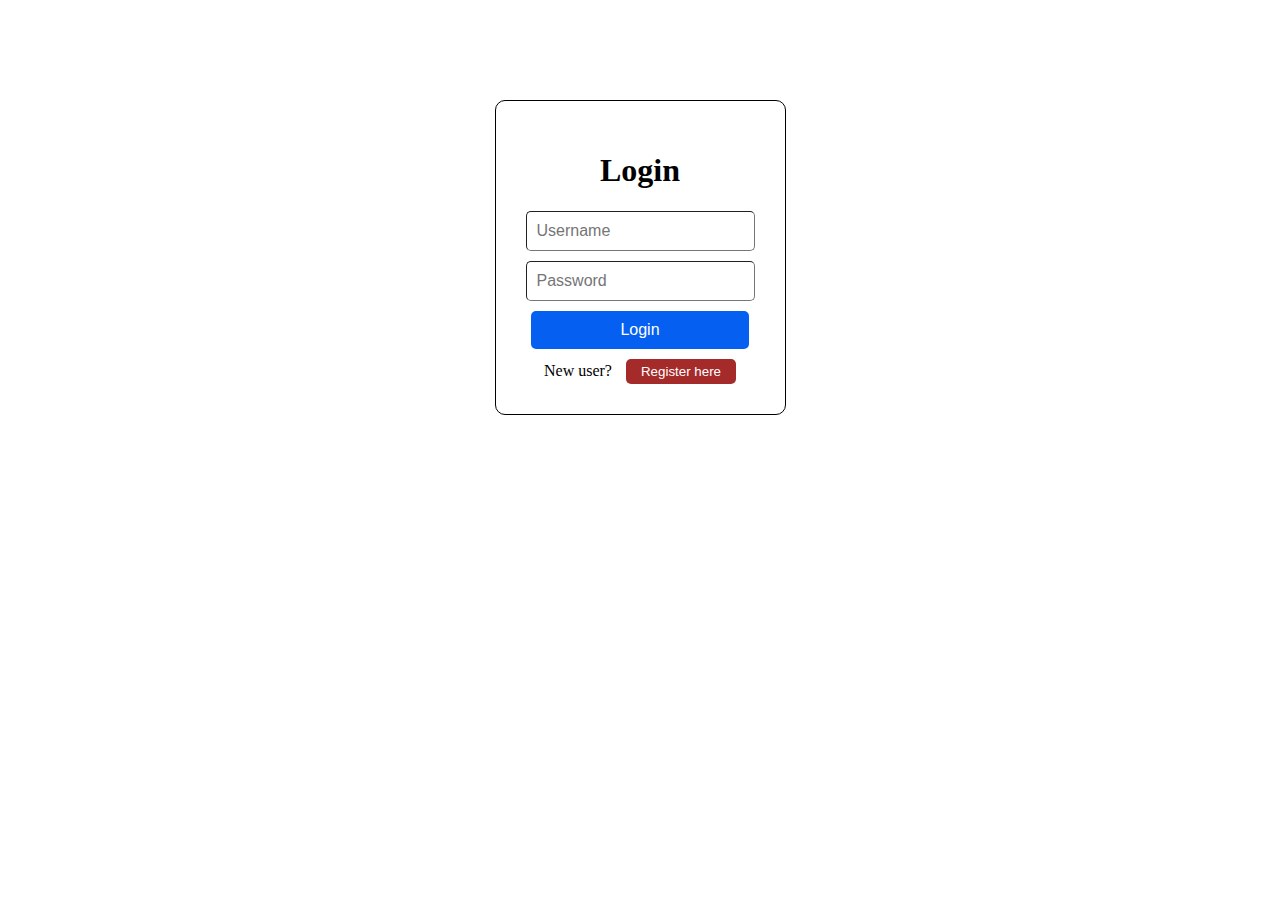
<file: index.html>
<!DOCTYPE html>
<html lang="en">
<head>
  <meta charset="UTF-8">
  <meta name="viewport" content="width=device-width, initial-scale=1.0">
  <title>Document</title>
  <script src="login.js"></script>
  <link rel="stylesheet" href="login.css">
</head>
<body>
 <center>
  <div class="user-details">
    <h1 class="login-heading">Login</h1>
    <input class="username"type="text" placeholder="Username">
    <input class="password"type="password" placeholder="Password">
    <button onclick="ui_final()"class="login">Login</button>
    <p class="new-user">New user?</p>
    <button class="register" onclick="register()">Register here</button>
  </div>
 </center>
</body>
<script>
  //localStorage.setItem("quantity",JSON.stringify([0,0,0,0,0,0,0,0,0,0]));
</script>
</html>
</file>
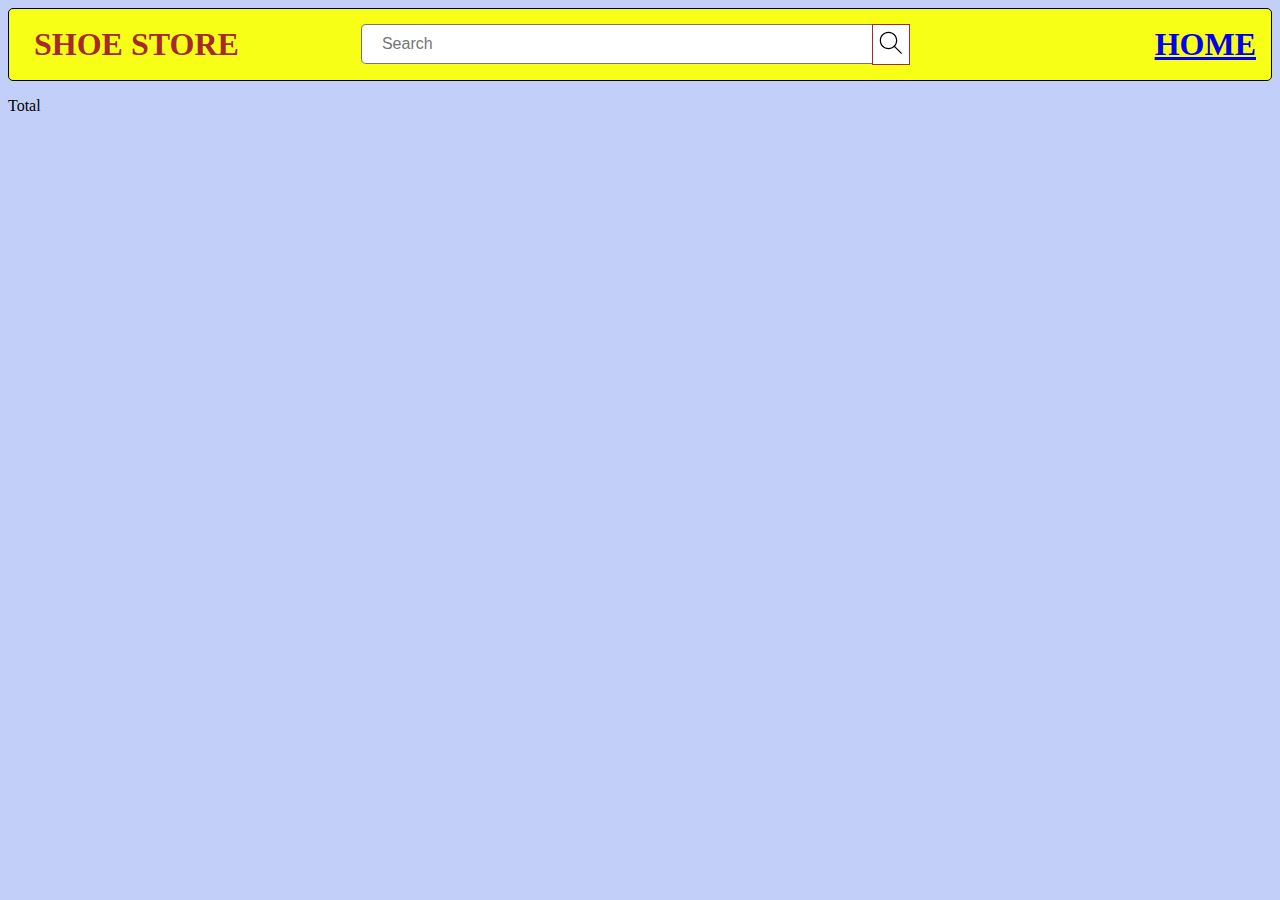
<file: cart.html>
<!DOCTYPE html>
<html lang="en">
<head>
  <meta charset="UTF-8">
  <meta name="viewport" content="width=device-width, initial-scale=1.0">
  <title>Document</title>
  <link rel="stylesheet" href="cart.css">
  <script src="cart.js"></script>
  <link rel="preconnect" href="https://fonts.googleapis.com">
<link rel="preconnect" href="https://fonts.gstatic.com" crossorigin>
<link href="https://fonts.googleapis.com/css2?family=Montserrat:ital,wght@0,100..900;1,100..900&family=Underdog&display=swap" rel="stylesheet">
</head>
<body>
  <header>
    <div class="company_name">
      <h1 class="shoe_name">SHOE STORE</h1>
    </div>
    <div class="search_item">
      <div class="search_text">
        <input class="user_search" type="text" placeholder="Search">
      </div>
      <div class="search_bar">
        <img onclick="search()"class="search_icon" src="search.svg">
      </div>
    </div>
    <div class="user">
      <h3 class="user_name"></h3>
    </div>
    <div class="cart">
      <h1 class="cart_page"><a href="index1.html">HOME</a></h1>
  </header>
  <div class="cart_products">
  </div>
  <p class="total">Total</p>
</body>
<script>
  let total=0;
  let username=document.querySelector(".user_name");
let users=JSON.parse(localStorage.getItem("users"));
username.innerHTML=`${users.toUpperCase()}`;
  let user_name=JSON.parse(localStorage.getItem("users"));
  let user_details=JSON.parse(localStorage.getItem(user_name));
  console.log(user_details);
  let update_cart=document.querySelector(".cart_products");
  for(let i=0;i<10;i++){
    if(user_details[5][i]>0){
      let shoe_in_cart=document.createElement("div");
    shoe_in_cart.innerHTML=`<img class="shoe-img"src=${user_details[2][i]}><p class="shoe-name">${user_details[3][i]}</p><p class="shoe-price">${user_details[4][i]}</p><p class="quantity">Quantity:${user_details[5][i]}</p><button onclick="update(${i})" class="delete">Delete</button>`;
      total+=Number(user_details[5][i])*Number(user_details[4][i]);
      shoe_in_cart.classList.add("shoe-prop");
      update_cart.appendChild(shoe_in_cart);
    }
  }
  document.querySelector(".total").innerHTML=`Total:${total}`;
</script>
</html>
</file>
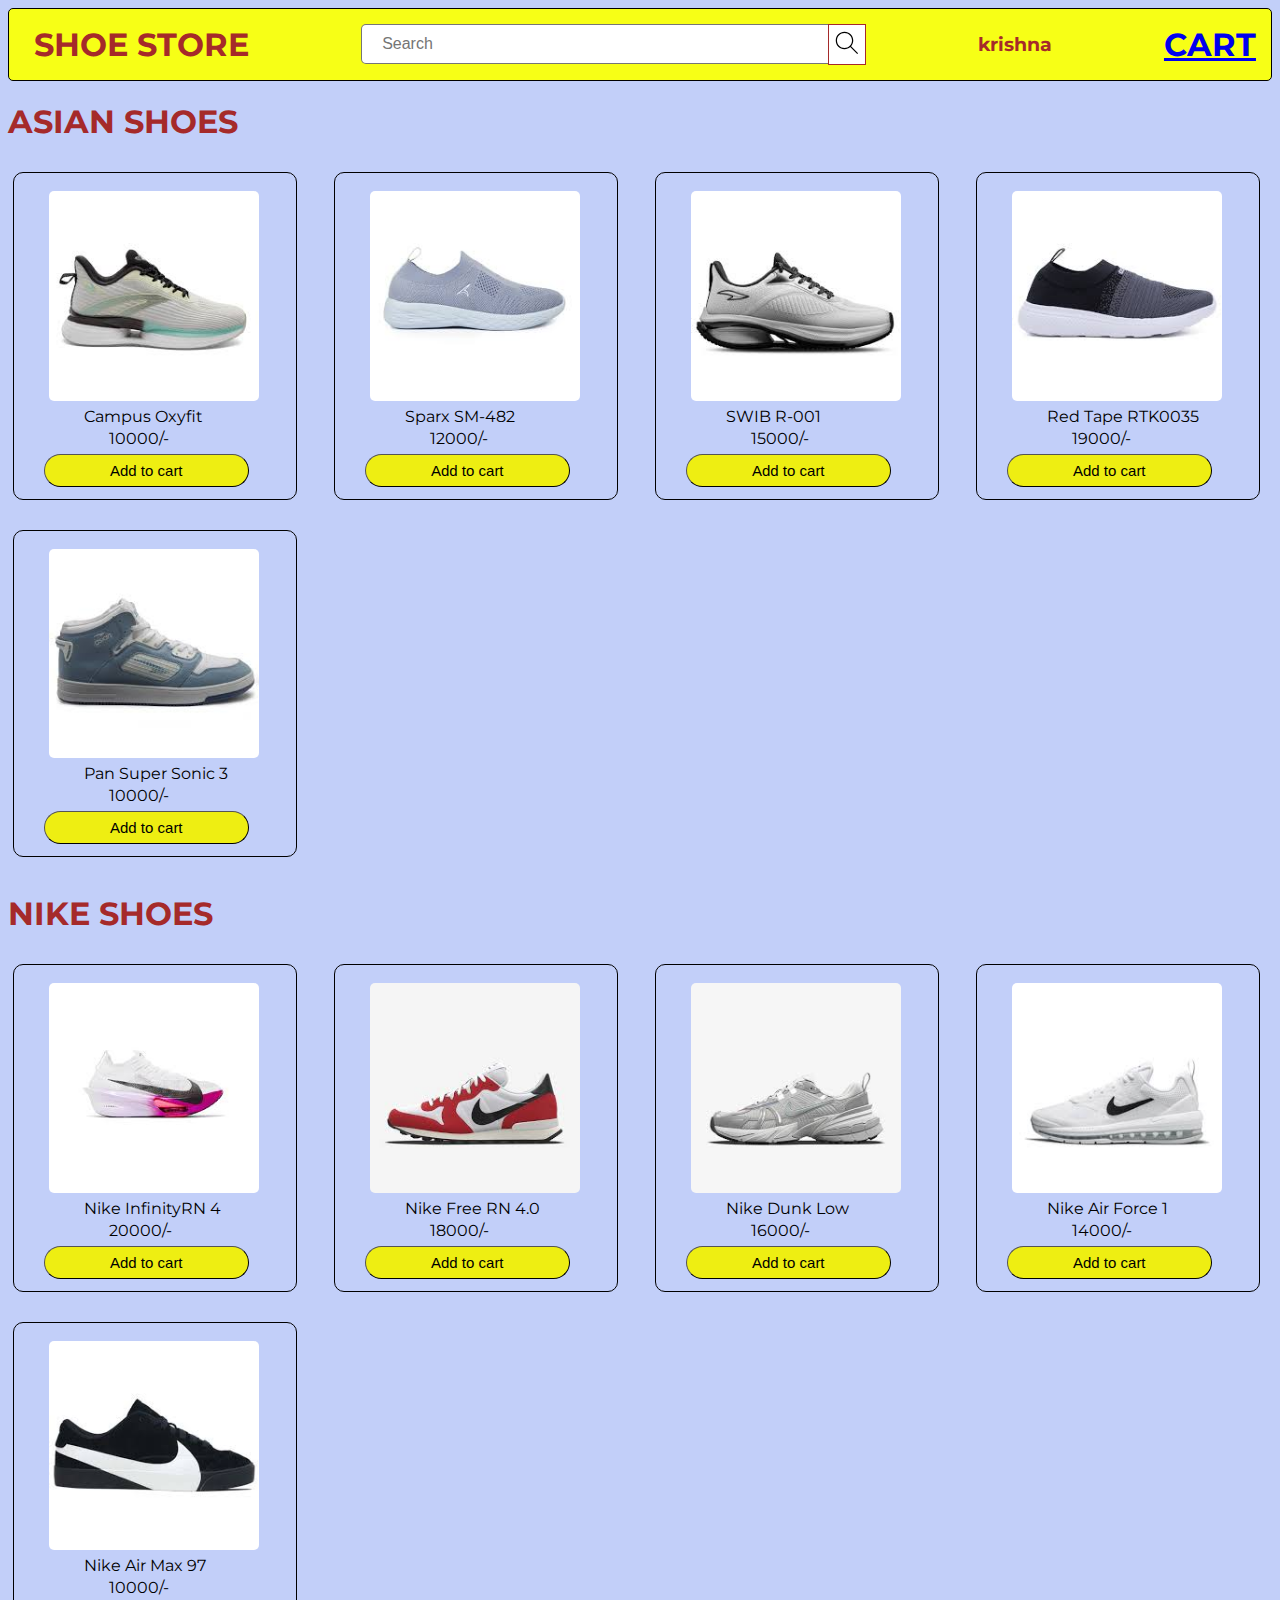
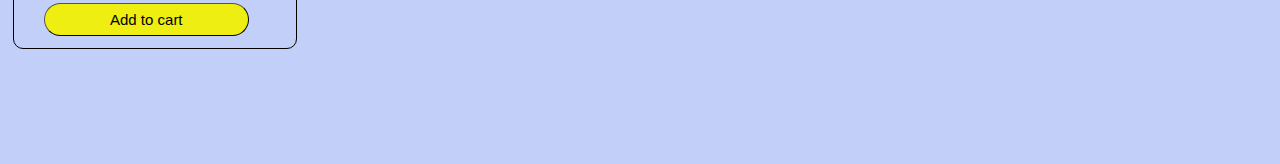
<file: index1.html>
<!DOCTYPE html>
<html lang="en">
<head>
  <meta charset="UTF-8">
  <meta name="viewport" content="width=device-width, initial-scale=1.0">
  <title>shoe store</title>
  <link rel="preconnect" href="https://fonts.googleapis.com">
  <link rel="preconnect" href="https://fonts.gstatic.com" crossorigin>
  <link href="https://fonts.googleapis.com/css2?family=Montserrat:ital,wght@0,100..900;1,100..900&family=Underdog&display=swap" rel="stylesheet">
  <link rel="stylesheet" href="header.css">
  <link rel="stylesheet" href="style.css">
  <script src="login.js"></script>
  <script src="index1.js"></script>
</head>
<body>
  <header>
    <div class="company_name">
      <h1 class="shoe_name">SHOE STORE</h1>
    </div>
    <div class="search_item">
      <div class="search_text">
        <input class="user_search" type="text" placeholder="Search">
      </div>
      <div class="search_bar">
        <img onclick="search()" class="search_icon" src="search.svg">
      </div>
    </div>
    <div class="user">
      <h3 class="user_name">krishna</h3>
    </div>
    <div class="cart">
      <h1 class="cart_page"><a href="cart.html">CART</a></h1>
    </div>
  </header>
  <section class="asian">
    <h1 class="asian-title">ASIAN SHOES</h1>
    <div class="asian-shoe">
    </div>
  </section>
  <section class="nike">
    <h1 class="nike-title">NIKE SHOES</h1>
    <div class="nike-shoe">
    </div>
  </section>
</body>
<script>
  const product_details={
  product_images:['1.jpeg','2.jpeg','3.jpeg','4.jpeg','5.jpeg','6.jpeg','7.jpeg','8.jpeg','9.jpeg','10.jpeg'],
  product_names:['Campus Oxyfit','Sparx SM-482','SWIB R-001','Red Tape RTK0035','Pan Super Sonic 3','Nike InfinityRN 4','Nike Free RN 4.0','Nike Dunk Low','Nike Air Force 1','Nike Air Max 97'],
  product_prices:[10000,12000,15000,19000,10000,20000,18000,16000,14000,10000],
  product_quantity: [0,0,0,0,0,0,0,0,0,0],
  product_index:[1,2,3,4,5,6,7,8,9,10]
}
let asian_shoes=document.querySelector(".asian-shoe");
let nike_shoes=document.querySelector(".nike-shoe");
for(let i=0;i<10;i++){
  const shoe=document.createElement("div");
  shoe.innerHTML=`<img class="shoe-img" src="${product_details.product_images[i]}"><p class="shoe-name">${product_details.product_names[i]}</p><p class="shoe-price">${product_details.product_prices[i]}/-</p><button onclick="add_to_cart(${product_details.product_index[i]})"class="add-to-cart">Add to cart</button><p class="product-added"></p>`;
  shoe.classList.add("shoe-prop");
  if(i<5){
    asian_shoes.appendChild(shoe);
  }
  else{
    nike_shoes.appendChild(shoe);
  }
} 
let username=document.querySelector(".user_name");
let users=JSON.parse(localStorage.getItem("users"));
username.innerHTML=`${users.toUpperCase()}`;
//let user_details=localStorage.getItem(users);
</script>
</html>
</file>
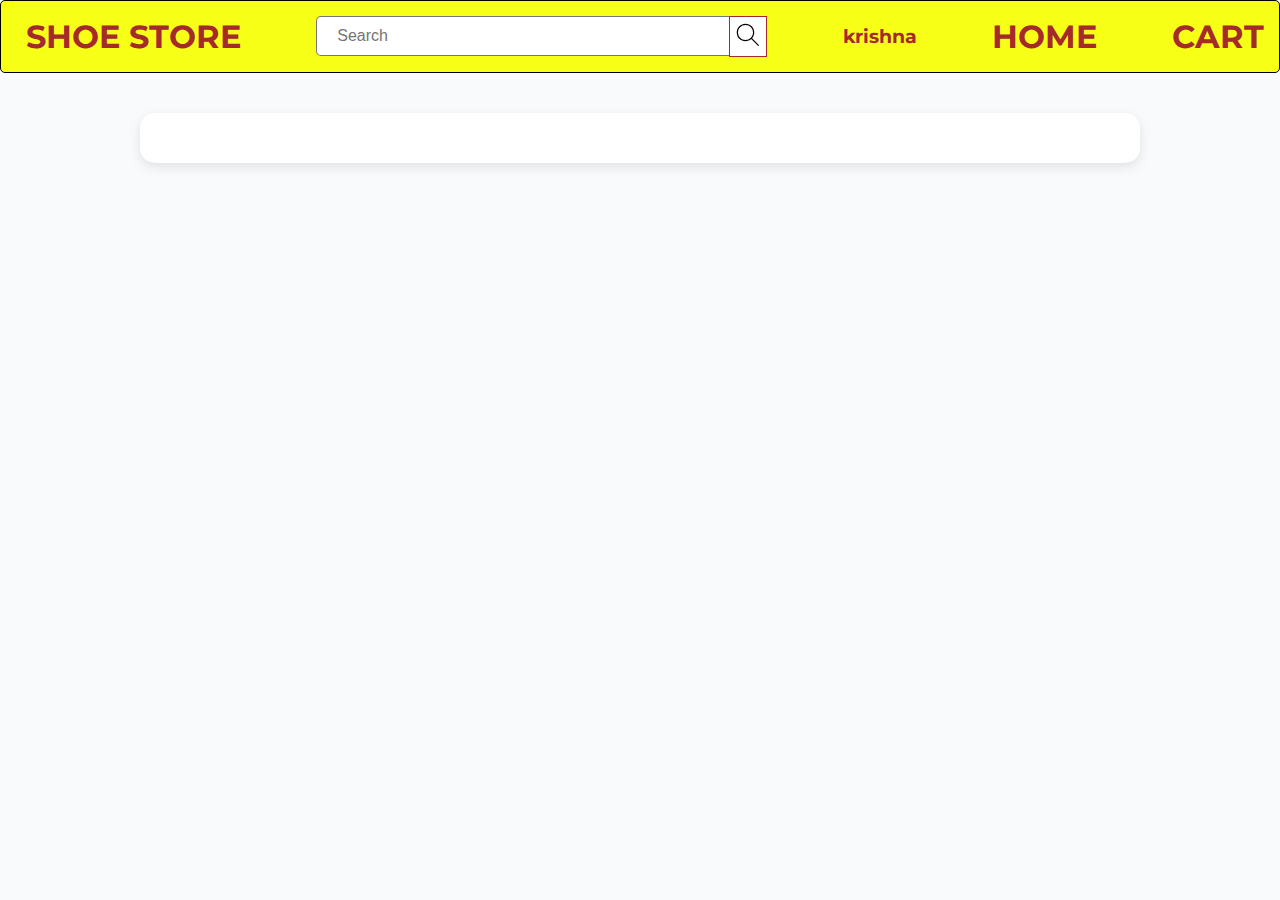
<file: product_info.html>
<!DOCTYPE html>
<html lang="en">
<head>
  <meta charset="UTF-8">
  <meta name="viewport" content="width=device-width, initial-scale=1.0">
  <title>Document</title>
  <link rel="stylesheet" href="header.css">
  <script src="product_info.js"></script>
  <link rel="stylesheet" href="product_info.css">
  <link rel="preconnect" href="https://fonts.googleapis.com">
  <link rel="preconnect" href="https://fonts.gstatic.com" crossorigin>
  <link href="https://fonts.googleapis.com/css2?family=Montserrat:ital,wght@0,100..900;1,100..900&family=Underdog&display=swap" rel="stylesheet">
</head>
<body>
  <header>
    <div class="company_name">
      <h1 class="shoe_name">SHOE STORE</h1>
    </div>
    <div class="search_item">
      <div class="search_text">
        <input class="user_search" type="text" placeholder="Search">
      </div>
      <div class="search_bar">
        <img onclick="search()" class="search_icon" src="search.svg">
      </div>
    </div>
    <div class="user">
      <h3 class="user_name">krishna</h3>
    </div>
    <div class="cart">
      <h1 class="cart_page" onclick="home()">HOME</h1>
    </div>
    <div class="cart">
      <h1 class="cart_page" onclick="cart()">CART</h1>
    </div>
  </header>
  <section class="product">
  </section>
</body>
<script>
  update_product();
</script>
</html>
</file>
<file: login.css>
.user-details{
  width:fit-content;
  padding:30px;
  border-style:solid;
  border-width:1px;
  margin-top:100px;
  border-radius:10px;
}
input{
  display:block;
  margin-bottom:10px;
}
.register,.new-user{
  margin:0px;
  display: inline-block;
}
.submit{
  display: block;
}
.username,.password{
  padding:10px;
  font-size: 16px;
  border-radius:5px;
  border-style: 1px;
  border-width:1px;
}
.login{
  background-color: rgb(5, 96, 241);
  color:white;
  display: block;
  padding:10px 89px 10px 89px;
  font-size: 16px;
  border-style: none;
  border-radius: 5px;
  transition:opacity 0.30s;
}
.login:hover{
  opacity:0.8;
}
.login:active{
  opacity:0.5;
}
.login-heading{
  margin:0px 0px px 0px;
}
.register{
  margin-left:10px;
  margin-top:10px;
  padding:5px 15px 5px 15px;
  background-color: brown;
  border-style:none;
  border-radius:5px;
  color:white;
}
.register-user:hover,.register:hover,.login-user:hover{
  opacity:0.8;
}
.register:active,.register-user:active,.login-user:active{
  opacity:0.5;
}
.register-user,.login-user{
  margin-left:10px;
  margin-top:10px;
  padding:5px 15px 5px 15px;
  background-color: rgb(5, 96, 241);
  border-style:none;
  border-radius:5px;
  color:white;
}
</file>
<file: cart.css>
header{
  display: flex;
  flex-direction: row;
  background-color: rgb(247, 255, 22);
  color:brown;
  padding:15px 15px 15px 25px;
  border-radius: 5px;
  align-items: center;
  justify-content: space-between;
  border-style: solid;
  border-color: black;
  border-width:1px;
}
body{
  background-color: rgba(54, 96, 234, 0.3);
}
.cart_products{
  display: grid;
  grid-template-columns: repeat(auto-fill,minmax(230px,1fr));
  column-gap: 30px;
  row-gap:30px;
}
.shoe-img{
width:80%;
border-width:1px;
margin-left:15px;
border-radius: 5px;
}
.shoe-prop{
margin-top:20px;
width:90%;
border-width:1px;
border-radius:10px;
padding: 18px 0px 10px 20px;
border-style:solid;
transition:width 0.3s;
}
.delete{
color:white;
background-color: red;
padding:10px 40px 10px 40px;
margin-left: 25px;
border-style: none;
border-radius: 5px;
transition: opacity 0.30s;
font-size: 16px
}
.delete:hover{
opacity:0.8;
}
.delete:active{
opacity: 0.5;
}
.quantity{
margin:3px 0px 5px 40px;
}
.shoe-name,.shoe-price{
margin:2px 0px 3px 40px;
}
.shoe-price{
margin-left:40px;
}
.company_name,.cart_page{
  width:fit-content;
  border-style: none;
}
.search_item{
  display:flex;
  flex-direction: row;
  flex:0.6;
  align-items: center;
  border-style: none;
}
.search_icon{
  width:30px;
}
.search_bar{
  border-style:solid;
  border-width: 1px;
  margin-left:0px;
  padding:3px 3px 1.5px 3px;
  background-color: white;
}
.search_bar:hover{
  background-color: grey;
}
.search_bar:active{
  background-color: rgba(128,128,128,0.5);
}
.shoe_name,.cart_page{
  margin:0px;
}
.search_text{
  width: 100%;
  border-style:none;
}
.user_search{
  width: 97%;
  padding: 10px 0px 10px 20px;
  font-size: 16px;
  border-width: 1px;
  border-top-style: solid;
  border-left-style: solid;
  border-bottom-style: solid;
  border-top-left-radius: 5px;
  border-bottom-left-radius: 5px;
}
.user_name{
  margin:0px;
}
</file>
<file: header.css>
header{
  display: flex;
  flex-direction: row;
  background-color: rgb(247, 255, 22);
  color:brown;
  padding:15px 15px 15px 25px;
  border-radius: 5px;
  align-items: center;
  justify-content: space-between;
  border-style: solid;
  border-color: black;
  border-width:1px;
}
.company_name,.cart_page{
  width:fit-content;
  border-style: none;
}
.search_item{
  display:flex;
  flex-direction: row;
  flex:0.6;
  align-items: center;
  border-style: none;
}
.search_icon{
  width:30px;
}
.search_bar{
  border-style:solid;
  border-width: 1px;
  margin-left:0px;
  padding:3px 3px 1.5px 3px;
  background-color: white;
}
.search_bar:hover{
  background-color: grey;
}
.search_bar:active{
  background-color: rgba(128,128,128,0.5);
}
.shoe_name,.cart_page{
  margin:0px;
}
.search_text{
  width: 100%;
  border-style:none;
}
.user_search{
  width: 97%;
  padding: 10px 0px 10px 20px;
  font-size: 16px;
  border-width: 1px;
  border-top-style: solid;
  border-left-style: solid;
  border-bottom-style: solid;
  border-top-left-radius: 5px;
  border-bottom-left-radius: 5px;
}
.user_name{
  margin:0px;
}
</file>
<file: style.css>
body{
  margin-bottom: 100px;
  background-color: rgba(54, 96, 234, 0.3);
  font-family: montserrat;
}
.asian-shoe,.nike-shoe{
  display: grid;
  grid-template-columns: repeat(auto-fill,minmax(230px,1fr));
  column-gap: 30px;
  row-gap:30px;
  padding: 10px 5px 15px 5px;
}
.product-added{
  color:rgb(13, 162, 72);
  margin:2px 0px 0px 25px;
  font-weight: bold;
}
.shoe-img{
  width:80%;
  border-width:1px;
  margin-left:15px;
  border-radius: 5px;
}
.tick-mark{
  border-style:none;
  border-radius: 15px;
  padding:3px 4px 3px 4px;
  border-width:1px;
  color:white;
  background-color: green;
  font-size: 12px;
  margin-right:3px;
}
.asian-title,.nike-title{
  color:brown;
}
.shoe-prop{
  width:90%;
  border-width:1px;
  border-radius:10px;
  padding: 18px 0px 10px 20px;
  border-style:solid;
  transition:width 0.3s;
}
.shoe-prop:hover{
  width:93%;
  padding-bottom: 15px;
}
.shoe-name,.shoe-price{
  margin:2px 0px 3px 50px;
}
.shoe-price{
  margin-left:75px;
}
.add-to-cart{
margin-left:10px;
margin-top: 3px;
font-size:15px;
background-color: rgb(238, 238, 18);
padding:7px 65px 7px 65px;
border-radius: 20px;
border-width:1px;
transition: 0.20s;
}
.add-to-cart:hover{
opacity: 0.8;
}
.add-to-cart:active{
opacity: 0.5;
}
</file>
<file: product_info.css>
/* Success Message */
.added {
  color: #16a34a; /* professional green */
  margin: 10px 0 0 0;
  font-weight: bold;
  font-size: 0.95rem;
  display: flex;
  align-items: center;
}

/* Tick Mark */
.tick-mark {
  border: none;
  border-radius: 8px;
  padding: 4px 6px;
  color: white;
  background-color: #16a34a;
  font-size: 11px;
  margin-right: 5px;
}

/* Body */
body {
  margin: 0;
  margin-bottom: 100px;
  background-color: #f9fafb; /* light neutral bg */
  font-family: 'Montserrat', sans-serif;
  color: #333;
}

/* Product Layout */
.product {
  display: grid;
  grid-template-columns: 1fr 1.2fr; /* responsive proportion */
  gap: 30px;
  background: #ffffff;
  padding: 25px;
  border-radius: 15px;
  max-width: 950px;
  margin: 40px auto; /* center card */
  box-shadow: 0 4px 12px rgba(0,0,0,0.1);
}

/* Left: Product Image */
.display_img {
  width: 100%;
  max-width: 350px;
  border-radius: 12px;
  margin: auto;
  transition: transform 0.2s ease;
}
.display_img:hover {
  transform: scale(1.03);
}

/* Right: Product Information */
.product-infor {
  display: flex;
  flex-direction: column;
  justify-content: center;
}

.product-name {
  font-size: 1.6rem;
  font-weight: 700;
  margin: 5px 0;
}

.product-price {
  font-size: 1.3rem;
  font-weight: bold;
  color: #2563eb;
  margin: 5px 0 15px 0;
}

/* Shoe Sizes */
.shoe-size {
  display: inline-block;
  margin: 8px 6px 8px 0;
  padding: 6px 10px;
  border: 1px solid #d1d5db;
  border-radius: 6px;
  background: #f3f4f6;
  cursor: pointer;
  font-size: 0.9rem;
  transition: background 0.2s ease, border-color 0.2s ease;
}
.shoe-size:hover {
  background: #e5e7eb;
  border-color: #9ca3af;
}

/* Add to Cart Button */
.add-to-cart {
  margin-top: 20px;
  display: inline-block;
  font-size: 1rem;
  font-weight: 600;
  background: linear-gradient(135deg, #2563eb, #1d4ed8);
  padding: 12px 40px;
  border-radius: 30px;
  color: white;
  text-align: center;
  cursor: pointer;
  border: none;
  transition: background 0.3s ease, transform 0.2s ease;
}
.add-to-cart:hover {
  background: linear-gradient(135deg, #1d4ed8, #1e40af);
}
.add-to-cart:active {
  transform: scale(0.97);
  opacity: 0.85;
}
.similar-shoe-title{
  font-size: 1.8rem;
  font-weight: bold;
  margin: 20px 0 10px 25px;
  color: #b91c1c; /* modern red */
  letter-spacing: 1px;
}
.similar-shoes {
  display: grid;
  grid-template-columns: repeat(auto-fill, minmax(250px, 1fr));
  gap: 25px;
  padding: 20px;
}
.shoe-prop {
  background-color: #fff;
  border-radius: 15px;
  padding: 20px;
  text-align: center;
  box-shadow: 0 4px 8px rgba(0,0,0,0.1);
  transition: transform 0.3s ease, box-shadow 0.3s ease;
  cursor: pointer;
}
.shoe-prop:hover {
  transform: translateY(-5px);
  box-shadow: 0 8px 16px rgba(0,0,0,0.15);
}
.product-info {
  display: inline-block;
  background: linear-gradient(135deg, #2563eb, #1d4ed8);
  color: white;
  padding: 10px 20px;
  border: none;
  border-radius: 25px;
  font-size: 0.95rem;
  font-weight: 500;
  cursor: pointer;
  transition: all 0.3s ease;
}
.product-info:hover {
  background: linear-gradient(135deg, #1d4ed8, #1e40af);
  transform: scale(1.05);
}
.product-info:active {
  transform: scale(0.97);
  opacity: 0.8;
}
</file>
